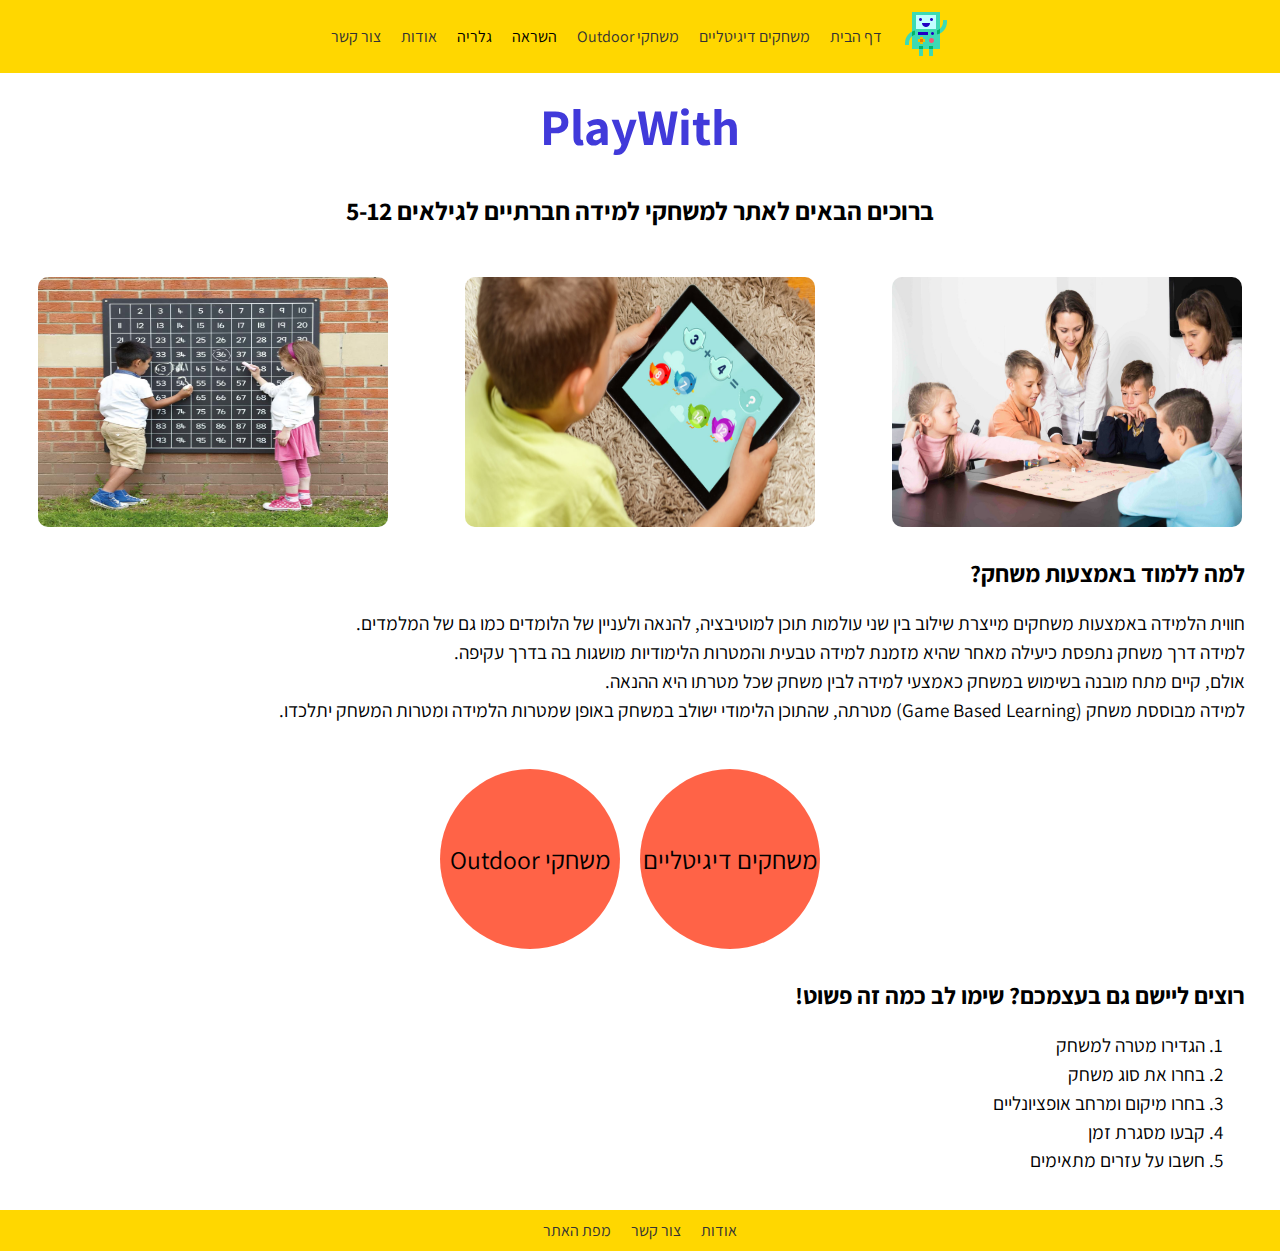
<file: index.html>
﻿<!DOCTYPE html>
<html lang="he">
<head>
    <meta charset="utf-8" />
    <title>PlayWith</title>
    <link rel="icon" href="../pictures/icon.png" />
    <meta name="description" content="Website of friendly games for children between ages 5-12" />
    <meta name="keywords" content="children, games, outdoor, interactive games" />
    <meta name="author" content="Shoval Ichia, Yuval Leybovitz" />
    <meta name="viewport" content="width=device-width, initial-scale=1.0, user-scalable=yes">
    <!-- CSS -->
    <link href="styles/style.css" rel="stylesheet" />
</head>
<body>
    <!-- Top page -->
    <header>
        <nav aria-label="תפריט ראשי">
            <ul class="nav-ul">
                <li><a href="index.html"><img class="logo-space" src="pictures/icon.png" /></a></li>
                <li><a href="index.html">דף הבית</a></li>
                <li><a href="digitalGames.html">משחקים דיגיטליים</a></li>
                <li class="dropdown">
                    <a>משחקי Outdoor</a>
                    <ul class="sub-menu">
                        <li><a class="notActive" href="#">עשה זאת בעצמך</a></li>
                        <li><a class="notActive" href="#">דוגמאות למשחקים</a></li>
                    </ul>
                </li>
                <li><a class="notActive">השראה</a></li>
                <li><a class="notActive">גלריה</a></li>
                <li class="dropdown">
                    <a>אודות</a>
                    <ul class="sub-menu">
                        <li><a href="about.html">הכר את PlayWith</a></li>
                    </ul>
                </li>
                <li class="dropdown">
                    <a>צור קשר</a>
                    <ul class="sub-menu">
                        <li><a href="contactUs.html">כתבו לנו</a></li>
                        <li><a class="notActive" href="#">פידבק</a></li>
                    </ul>
                </li>
            </ul>
        </nav>
    </header>

    <!-- Website title -->
    <div>
        <h1 class="page-title">PlayWith</h1>
        <h2 class="sub-page-title">ברוכים הבאים לאתר למשחקי למידה חברתיים לגילאים 5-12</h2>
    </div>

    <!-- 3 pictures -->
    <div class="pictures-rectangle">
        <img class="pictures-flex" src="pictures/gamePicture1.png" alt="a teacher and children play with cube board" />
        <img class="pictures-flex" src="pictures/gamePicture2.png" alt="digital game of addition exercises in math" />
        <img class="pictures-flex" src="pictures/gamePicture5.png" alt="outdoor game of multiply exercises in math" />
    </div>

    <!-- The main of the website -->
    <main class="section-container">
        <h2 class="p1-title">למה ללמוד באמצעות משחק?</h2>
        <p class="p1-content">
            חווית הלמידה באמצעות משחקים מייצרת שילוב בין שני עולמות תוכן למוטיבציה, להנאה ולעניין של הלומדים כמו גם של המלמדים. <br />
            למידה דרך משחק נתפסת כיעילה מאחר שהיא מזמנת למידה טבעית והמטרות הלימודיות מושגות בה בדרך עקיפה. <br />
            אולם, קיים מתח מובנה בשימוש במשחק כאמצעי למידה לבין משחק שכל מטרתו היא ההנאה. <br />
            למידה מבוססת משחק (Game Based Learning) מטרתה, שהתוכן הלימודי ישולב במשחק באופן שמטרות הלמידה ומטרות המשחק יתלכדו.
        </p>
    </main>

    <!-- Navigation to sub-pages of the website -->
    <div class="circle-shape">
        <a href="digitalGames.html" id="dital-games-circle">
            <div class="circle">
                <span class="text">משחקים דיגיטליים</span>
            </div>
        </a>
        <a class="notActive">
            <div class="circle">
                <span class="text">משחקי Outdoor</span>
            </div>
        </a>
    </div>

    <!-- Application steps -->
    <section class="section-container">
        <h2 class="p1-title">רוצים ליישם גם בעצמכם? שימו לב כמה זה פשוט!</h2>
        <div class="application-steps">
            <ol>
                <li>הגדירו מטרה למשחק</li>
                <li>בחרו את סוג משחק</li>
                <li>בחרו מיקום ומרחב אופציונליים</li>
                <li>קבעו מסגרת זמן</li>
                <li>חשבו על עזרים מתאימים</li>
            </ol>
        </div>
    </section>

    <!-- Footer section -->
    <footer>
        <div class="nav-template">
            <nav aria-label="תפריט תחתון">
                <ul class="nav-ul">
                    <li class="nav-li"><a href="about.html">אודות</a></li>
                    <li class="nav-li"><a href="contactUs.html">צור קשר</a></li>
                    <li class="nav-li"><a href="map.html">מפת האתר</a></li>
                </ul>
            </nav>
        </div>
    </footer>
</body>
</html>
</file>
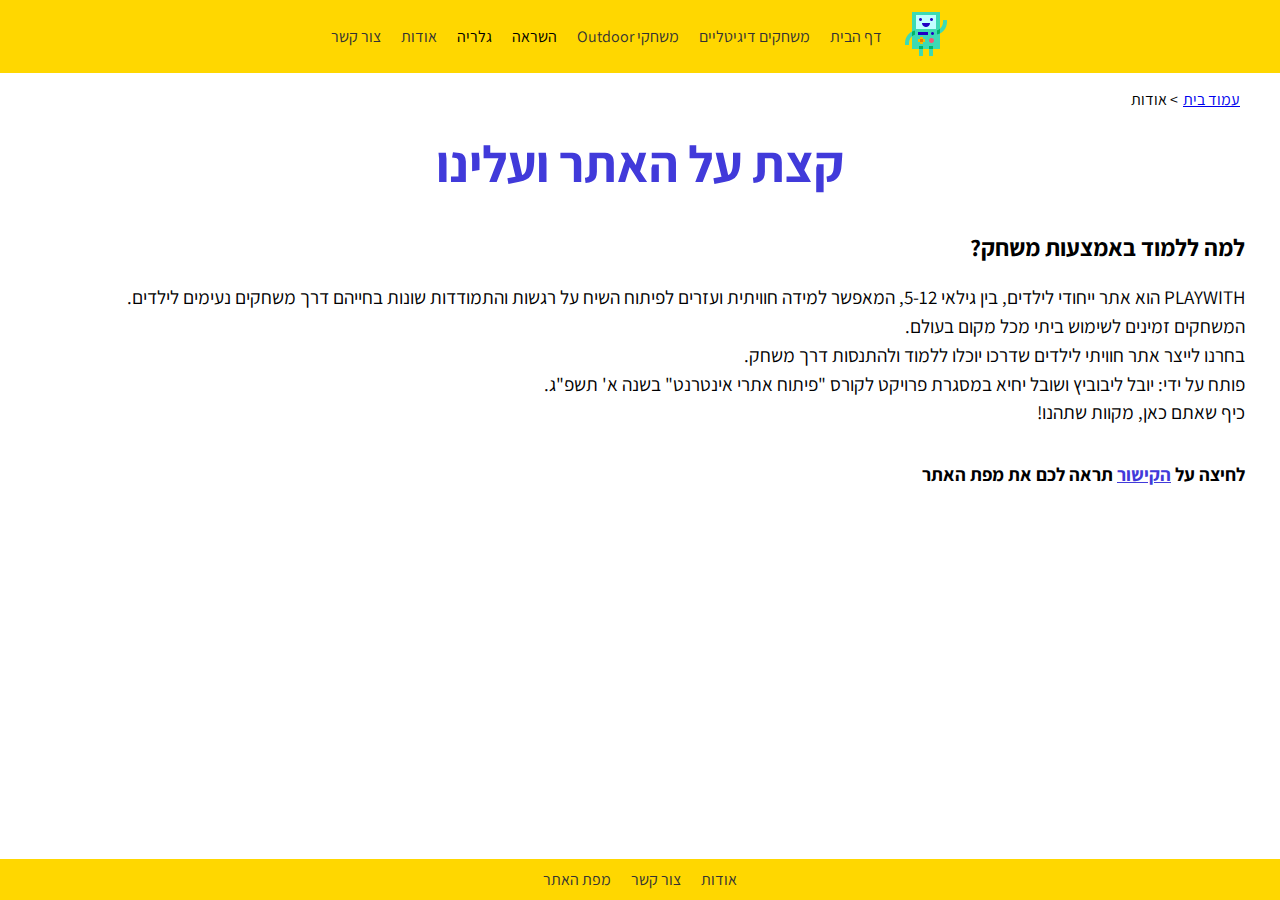
<file: about.html>
﻿<!DOCTYPE html>
<html lang="he">
<head>
    <meta charset="utf-8" />
    <title>PlayWith</title>
    <link rel="icon" href="../pictures/icon.png" />
    <meta name="description" content="PlayWith about us page" />
    <meta name="keywords" content="PlayWith, about us, people, meet us" />
    <meta name="author" content="Shoval Ichia, Yuval Leybovitz" />
    <meta name="viewport" content="width=device-width, initial-scale=1.0, user-scalable=yes">
    <!-- CSS -->
    <link href="styles/style.css" rel="stylesheet" />
    <link href="styles/about.css" rel="stylesheet" />
</head>
<body>
    <!-- Top page -->
    <header>
        <nav aria-label="תפריט ראשי">
            <ul class="nav-ul">
                <li><a href="index.html"><img class="logo-space" src="../pictures/icon.png" /></a></li>
                <li><a href="index.html">דף הבית</a></li>
                <li><a href="digitalGames.html">משחקים דיגיטליים</a></li>
                <li class="dropdown">
                    <a>משחקי Outdoor</a>
                    <ul class="sub-menu">
                        <li><a class="notActive" href="#">עשה זאת בעצמך</a></li>
                        <li><a class="notActive" href="#">דוגמאות למשחקים</a></li>
                    </ul>
                </li>
                <li><a class="notActive">השראה</a></li>
                <li><a class="notActive">גלריה</a></li>
                <li class="dropdown">
                    <a>אודות</a>
                    <ul class="sub-menu">
                        <li><a href="about.html">הכר את PlayWith</a></li>
                    </ul>
                </li>
                <li class="dropdown">
                    <a>צור קשר</a>
                    <ul class="sub-menu">
                        <li><a href="contactUs.html">כתבו לנו</a></li>
                        <li><a class="notActive" href="#">פידבק</a></li>
                    </ul>
                </li>
            </ul>
        </nav>
    </header>

    <!-- Breadcrumbs -->
    <nav aria-label="פירורי לחם">
        <ol class="breadCrumb">
            <li><a href="index.html">עמוד בית</a></li>
            <li>אודות</li>
        </ol>
    </nav>

    <!-- Website title -->
    <div>
        <h1 class="page-title">קצת על האתר ועלינו</h1>
    </div>

    <!-- The main of the website -->
    <main class="section-container">
        <h2 class="p1-title">למה ללמוד באמצעות משחק?</h2>
        <p class="p1-content">
            PLAYWITH הוא אתר ייחודי לילדים, בין גילאי 5-12, המאפשר למידה חוויתית ועזרים לפיתוח השיח על רגשות והתמודדות שונות בחייהם דרך משחקים נעימים לילדים.<br />
            המשחקים זמינים לשימוש ביתי מכל מקום בעולם.<br />
            בחרנו לייצר אתר חוויתי לילדים שדרכו יוכלו ללמוד ולהתנסות דרך משחק.<br />
            פותח על ידי:  יובל ליבוביץ ושובל יחיא במסגרת פרויקט לקורס "פיתוח אתרי אינטרנט" בשנה א' תשפ"ג.<br />
            כיף שאתם כאן, מקוות שתהנו!
        </p>
    </main>

    <h3 class="section-container">לחיצה על <a class="website-link" href="map.html">הקישור</a> תראה לכם את מפת האתר</h3>

    <!-- Footer section -->
    <footer id="bottom-section">
        <div class="nav-template">
            <nav aria-label="תפריט תחתון">
                <ul class="nav-ul">
                    <li class="nav-li"><a href="about.html">אודות</a></li>
                    <li class="nav-li"><a href="contactUs.html">צור קשר</a></li>
                    <li class="nav-li"><a href="map.html">מפת האתר</a></li>
                </ul>
            </nav>
        </div>
    </footer>
</body>
</html>
</file>
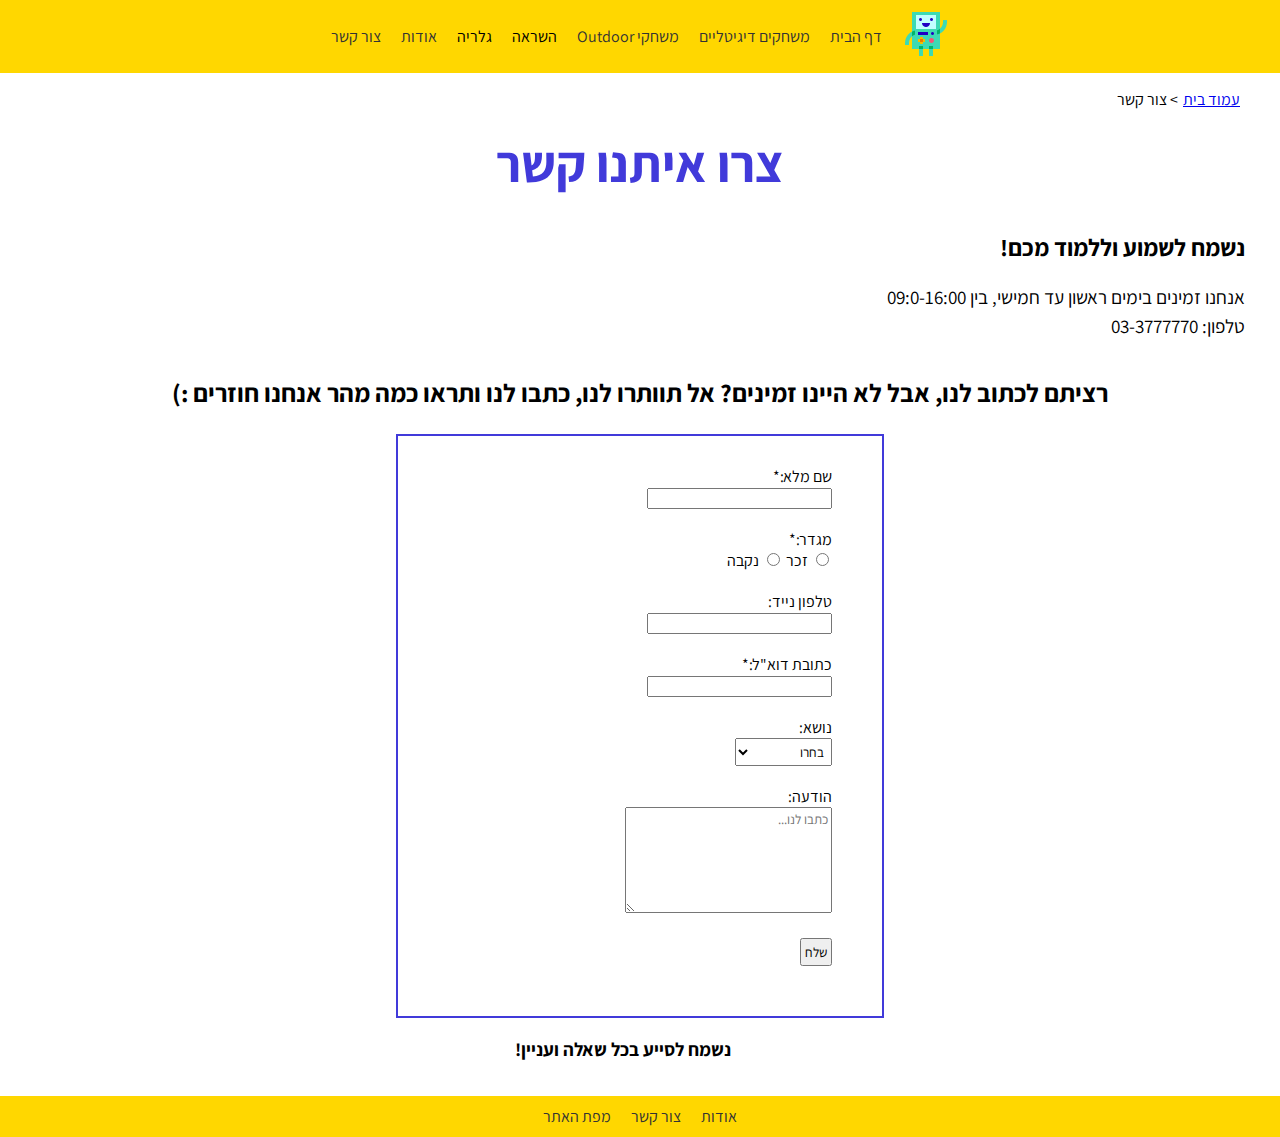
<file: contactUs.html>
﻿<!DOCTYPE html>
<html lang="he">
    <head>
        <meta charset="utf-8" />
        <title>PlayWith</title>
        <link rel="icon" href="../pictures/icon.png" />
        <meta name="description" content="PlayWith Contact us page" />
        <meta name="keywords" content="PlayWith, Contact us, contact, Find Us" />
        <meta name="author" content="Shoval Ichia, Yuval Leybovitz" />
        <meta name="viewport" content="width=device-width, initial-scale=1.0, user-scalable=yes">
        <!-- link to CSS -->
        <link href="styles/style.css" rel="stylesheet" />
        <link href="styles/contactUs.css" rel="stylesheet" />
    </head>
    <body>
        <!-- Top page -->
        <header>
            <nav aria-label="תפריט ראשי">
                <ul class="nav-ul">
                    <li><a href="index.html"><img class="logo-space" src="../pictures/icon.png" /></a></li>
                    <li><a href="index.html">דף הבית</a></li>
                    <li><a href="digitalGames.html">משחקים דיגיטליים</a></li>
                    <li class="dropdown">
                        <a>משחקי Outdoor</a>
                        <ul class="sub-menu">
                            <li><a class="notActive" href="#">עשה זאת בעצמך</a></li>
                            <li><a class="notActive" href="#">דוגמאות למשחקים</a></li>
                        </ul>
                    </li>
                    <li><a class="notActive">השראה</a></li>
                    <li><a class="notActive">גלריה</a></li>
                    <li class="dropdown">
                        <a>אודות</a>
                        <ul class="sub-menu">
                            <li><a href="about.html">הכר את PlayWith</a></li>
                        </ul>
                    </li>
                    <li class="dropdown">
                        <a>צור קשר</a>
                        <ul class="sub-menu">
                            <li><a href="contactUs.html">כתבו לנו</a></li>
                            <li><a class="notActive" href="#">פידבק</a></li>
                        </ul>
                    </li>
                </ul>  
            </nav>
        </header>

        <!-- Breadcrumbs -->
        <nav aria-label="פירורי לחם">
            <ol class="breadCrumb">
                <li><a href="index.html">עמוד בית</a></li>
                <li>צור קשר</li>
            </ol>
        </nav>

        <!-- Website title -->
        <div>
            <h1 class="page-title">צרו איתנו קשר</h1>
        </div>

        <!-- The main of the website -->
        <main class="section-container">
            <h2 class="p1-title">נשמח לשמוע וללמוד מכם!</h2>
            <p class="p1-content">
                אנחנו זמינים בימים ראשון עד חמישי, בין 09:0-16:00<br />
                טלפון: 03-3777770<br />
            </p>
        </main>

        <h3 class="sub-page-title">רציתם לכתוב לנו, אבל לא היינו זמינים? אל תוותרו לנו, כתבו לנו ותראו כמה מהר אנחנו חוזרים :)</h3>

        <!-- Form section -->
        <fieldset>
            <form>
                <!-- insert full name -->
                <div class="form-section">
                    <label for="full-name" class="form-section">
                        שם מלא:*<br />
                        <input type="text" required>
                    </label>
                </div>

                <!-- insert gender -->
                <div class="gender form-section">
                    <label for="name" class="form-section">מגדר:*</label><br />
                    <input type="radio" value="male">
                    <label for="male">זכר</label>
                    <input type="radio" value="female">
                    <label for="female">נקבה</label>
                </div>

                <div class="form-section">
                    <label for="phone">טלפון נייד:</label><br />
                    <input type="tel" id="phone" name="phone">
                </div>

                <div class="form-section">
                    <label for="email">כתובת דוא"ל:*</label><br />
                    <input type="email" id="email" name="email" required>
                </div>

                <div class="form-section">
                    <label for="subject">נושא:</label><br />
                    <select class="subject-dropdown" name="subject">
                        <option value="בחרו" disabled selected>בחרו</option>
                        <option value="משהו לא עובד">משהו לא עובד</option>
                        <option value="שגיאת תוכן">שגיאת תוכן</option>
                        <option value="הצעה לשיפור">הצעה לשיפור</option>
                        <option value="אחר">אחר</option>
                    </select>
                </div>

                <div class="form-section">
                    <label for="message">הודעה:</label><br />
                    <textarea id="message" name="message" maxlength="1000" placeholder="כתבו לנו..."></textarea>
                </div>

                <div class="form-section">
                    <a href="mailto:support@playwith.com"><input type="submit" class="subject" id="subject-send" value="שלח"></a>
                </div>
            </form>
        </fieldset>

        <h3 class="section-container" id="sub-title-bottom">נשמח לסייע בכל שאלה ועניין!</h3>

        <!-- Footer section -->
        <footer>
            <div class="nav-template">
                <nav aria-label="תפריט תחתון">
                    <ul class="nav-ul">
                        <li class="nav-li"><a href="about.html">אודות</a></li>
                        <li class="nav-li"><a href="contactUs.html">צור קשר</a></li>
                        <li class="nav-li"><a href="map.html">מפת האתר</a></li>
                    </ul>
                </nav>
            </div>
        </footer>
    </body>
</html>
</file>
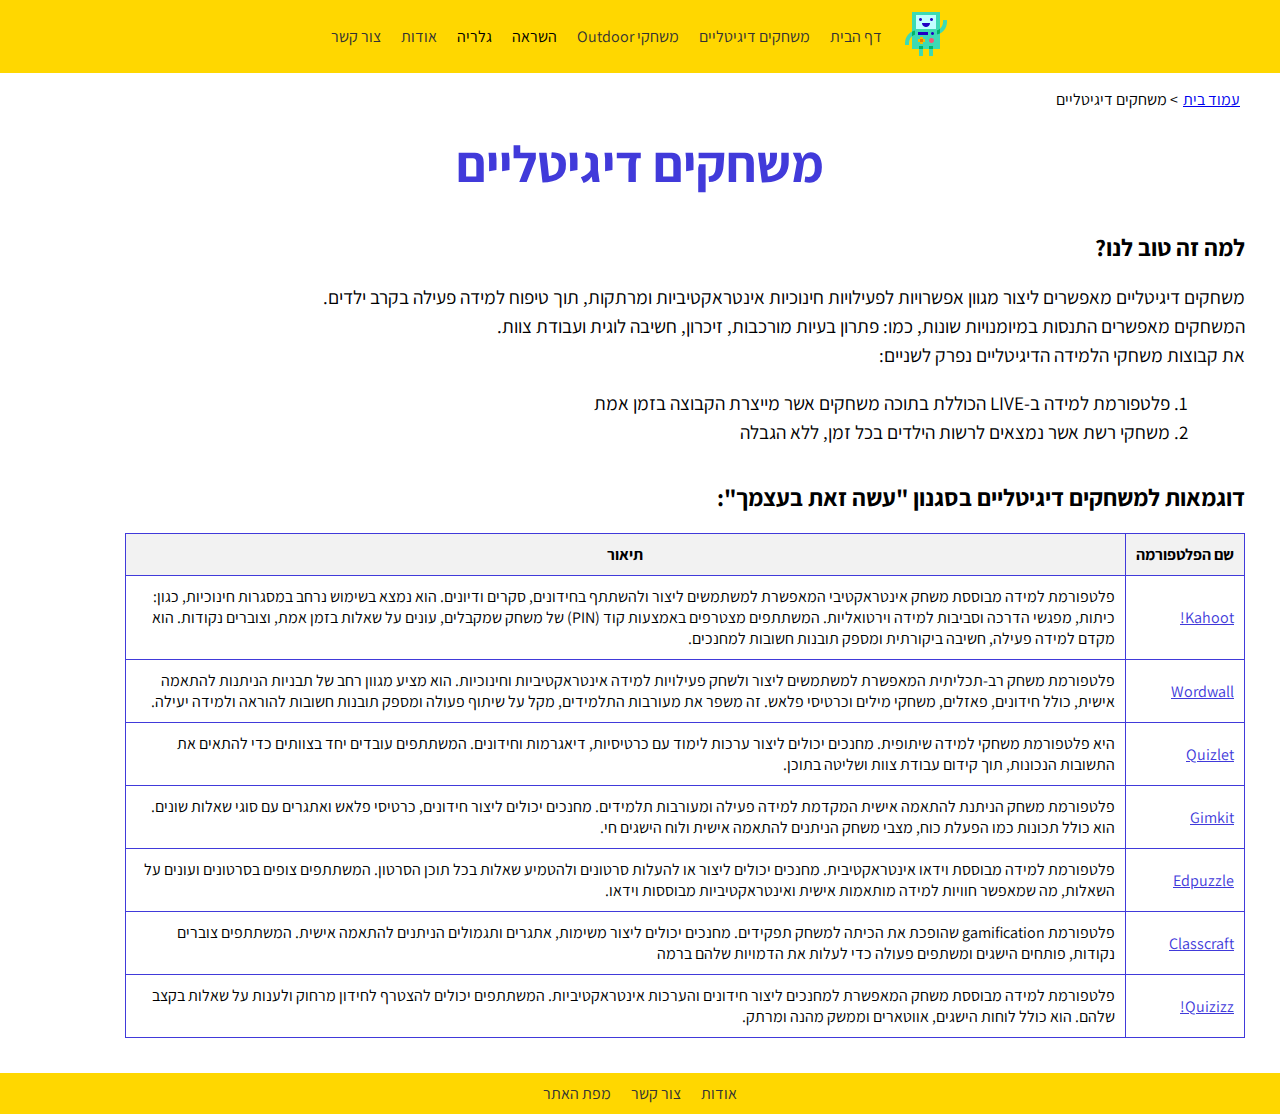
<file: digitalGames.html>
﻿<!DOCTYPE html>
<html lang="he">
<head>
    <meta charset="utf-8" />
    <title>PlayWith</title>
    <link rel="icon" href="../pictures/icon.png" />
    <meta name="description" content="Digital games website" />
    <meta name="keywords" content="digital games, computers, interactive, interactive games" />
    <meta name="author" content="Shoval Ichia, Yuval Leybovitz" />
    <meta name="viewport" content="width=device-width, initial-scale=1.0, user-scalable=yes">
    <!-- CSS -->
    <link href="styles/style.css" rel="stylesheet" />
    <link href="styles/digital.css" rel="stylesheet" />
</head>
<body>
    <!-- Top page -->
    <header>
        <nav aria-label="תפריט ראשי">
            <ul class="nav-ul">
                <li><a href="index.html"><img class="logo-space" src="../pictures/icon.png" /></a></li>
                <li><a href="index.html">דף הבית</a></li>
                <li><a href="digitalGames.html">משחקים דיגיטליים</a></li>
                <li class="dropdown">
                    <a>משחקי Outdoor</a>
                    <ul class="sub-menu">
                        <li><a class="notActive" href="#">עשה זאת בעצמך</a></li>
                        <li><a class="notActive" href="#">דוגמאות למשחקים</a></li>
                    </ul>
                </li>
                <li><a class="notActive">השראה</a></li>
                <li><a class="notActive">גלריה</a></li>
                <li class="dropdown">
                    <a>אודות</a>
                    <ul class="sub-menu">
                        <li><a href="about.html">הכר את PlayWith</a></li>
                    </ul>
                </li>
                <li class="dropdown">
                    <a>צור קשר</a>
                    <ul class="sub-menu">
                        <li><a href="contactUs.html">כתבו לנו</a></li>
                        <li><a class="notActive" href="#">פידבק</a></li>
                    </ul>
                </li>
            </ul>
        </nav>
    </header>

    <!-- Breadcrumbs -->
    <nav aria-label="פירורי לחם">
        <ol class="breadCrumb">
            <li><a href="index.html">עמוד בית</a></li>
            <li>משחקים דיגיטליים</li>
        </ol>
    </nav>
        
    <!-- Website title -->
    <div>
        <h1 class="page-title">משחקים דיגיטליים</h1>
    </div>

    <!--  Website content -->
    <section class="section-container">
        <h2 class="p1-title">למה זה טוב לנו?</h2>
        <div class="p1-content">
            <p>
                משחקים דיגיטליים מאפשרים ליצור מגוון אפשרויות לפעילויות חינוכיות אינטראקטיביות ומרתקות, תוך טיפוח למידה פעילה בקרב ילדים. <br />
                המשחקים מאפשרים התנסות במיומנויות שונות, כמו: פתרון בעיות מורכבות, זיכרון, חשיבה לוגית ועבודת צוות. <br />
                את קבוצות משחקי הלמידה הדיגיטליים נפרק לשניים: <br />
            </p>
            <ol class="section-container">
                <li>פלטפורמת למידה ב-LIVE הכוללת בתוכה משחקים אשר מייצרת הקבוצה בזמן אמת</li>
                <li>משחקי רשת אשר נמצאים לרשות הילדים בכל זמן, ללא הגבלה</li>
            </ol>
        </div>
    </section>

    <!-- Website examples -->
    <main class="section-container">
        <h2 class="p1-title">דוגמאות למשחקים דיגיטליים בסגנון "עשה זאת בעצמך":</h2>
        <table>
            <tr>
                <th class="platform">שם הפלטפורמה</th>
                <th>תיאור</th>
            </tr>
            <tr>
                <td><a class="website-link" href="https://kahoot.com" target="_blank">Kahoot!</a></td>
                <td>
                    פלטפורמת למידה מבוססת משחק אינטראקטיבי המאפשרת למשתמשים ליצור ולהשתתף בחידונים, סקרים ודיונים. הוא נמצא בשימוש נרחב במסגרות חינוכיות, כגון: כיתות, מפגשי הדרכה וסביבות למידה וירטואליות. המשתתפים מצטרפים באמצעות קוד (PIN) של משחק שמקבלים, עונים על שאלות בזמן אמת, וצוברים נקודות. הוא מקדם למידה פעילה, חשיבה ביקורתית ומספק תובנות חשובות למחנכים.
                </td>
            </tr>
            <tr>
                <td><a class="website-link" href="https://wordwall.net/he" target="_blank">Wordwall</a></td>
                <td>
                    פלטפורמת משחק רב-תכליתית המאפשרת למשתמשים ליצור ולשחק פעילויות למידה אינטראקטיביות וחינוכיות. הוא מציע מגוון רחב של תבניות הניתנות להתאמה אישית, כולל חידונים, פאזלים, משחקי מילים וכרטיסי פלאש. זה משפר את מעורבות התלמידים, מקל על שיתוף פעולה ומספק תובנות חשובות להוראה ולמידה יעילה.
                </td>
            </tr>
            <tr>
                <td><a class="website-link" href="https://quizlet.com/en-gb" target="_blank">Quizlet</a></td>
                <td>
                    היא פלטפורמת משחקי למידה שיתופית. מחנכים יכולים ליצור ערכות לימוד עם כרטיסיות, דיאגרמות וחידונים. המשתתפים עובדים יחד בצוותים כדי להתאים את התשובות הנכונות, תוך קידום עבודת צוות ושליטה בתוכן.
                </td>
            </tr>
            <tr>
                <td><a class="website-link" href="https://www.gimkit.com" target="_blank">Gimkit</a></td>
                <td>
                    פלטפורמת משחק הניתנת להתאמה אישית המקדמת למידה פעילה ומעורבות תלמידים. מחנכים יכולים ליצור חידונים, כרטיסי פלאש ואתגרים עם סוגי שאלות שונים. הוא כולל תכונות כמו הפעלת כוח, מצבי משחק הניתנים להתאמה אישית ולוח הישגים חי.
                </td>
            </tr>
            <tr>
                <td><a class="website-link" href="https://edpuzzle.com/" target="_blank">Edpuzzle</a></td>
                <td>
                    פלטפורמת למידה מבוססת וידאו אינטראקטיבית. מחנכים יכולים ליצור או להעלות סרטונים ולהטמיע שאלות בכל תוכן הסרטון. המשתתפים צופים בסרטונים ועונים על השאלות, מה שמאפשר חוויות למידה מותאמות אישית ואינטראקטיביות מבוססות וידאו.
                </td>
            </tr>
            <tr>
                <td><a class="website-link" href="https://www.classcraft.com" target="_blank">Classcraft</a></td>
                <td>
                    פלטפורמת gamification שהופכת את הכיתה למשחק תפקידים. מחנכים יכולים ליצור משימות, אתגרים ותגמולים הניתנים להתאמה אישית. המשתתפים צוברים נקודות, פותחים הישגים ומשתפים פעולה כדי לעלות את הדמויות שלהם ברמה
                </td>
            </tr>
            <tr>
                <td><a class="website-link" href="https://quizizz.com/?lng=en" target="_blank">Quizizz!</a></td>
                <td>
                    פלטפורמת למידה מבוססת משחק המאפשרת למחנכים ליצור חידונים והערכות אינטראקטיביות. המשתתפים יכולים להצטרף לחידון מרחוק ולענות על שאלות בקצב שלהם. הוא כולל לוחות הישגים, אווטארים וממשק מהנה ומרתק.
                </td>
            </tr>
        </table>
    </main>

    <!-- Footer section -->
    <footer>
        <div class="nav-template">
            <nav aria-label="תפריט תחתון">
                <ul class="nav-ul">
                    <li class="nav-li"><a href="about.html">אודות</a></li>
                    <li class="nav-li"><a href="contactUs.html">צור קשר</a></li>
                    <li class="nav-li"><a href="map.html">מפת האתר</a></li>
                </ul>
            </nav>
        </div>
    </footer>
</body>
</html>
</file>
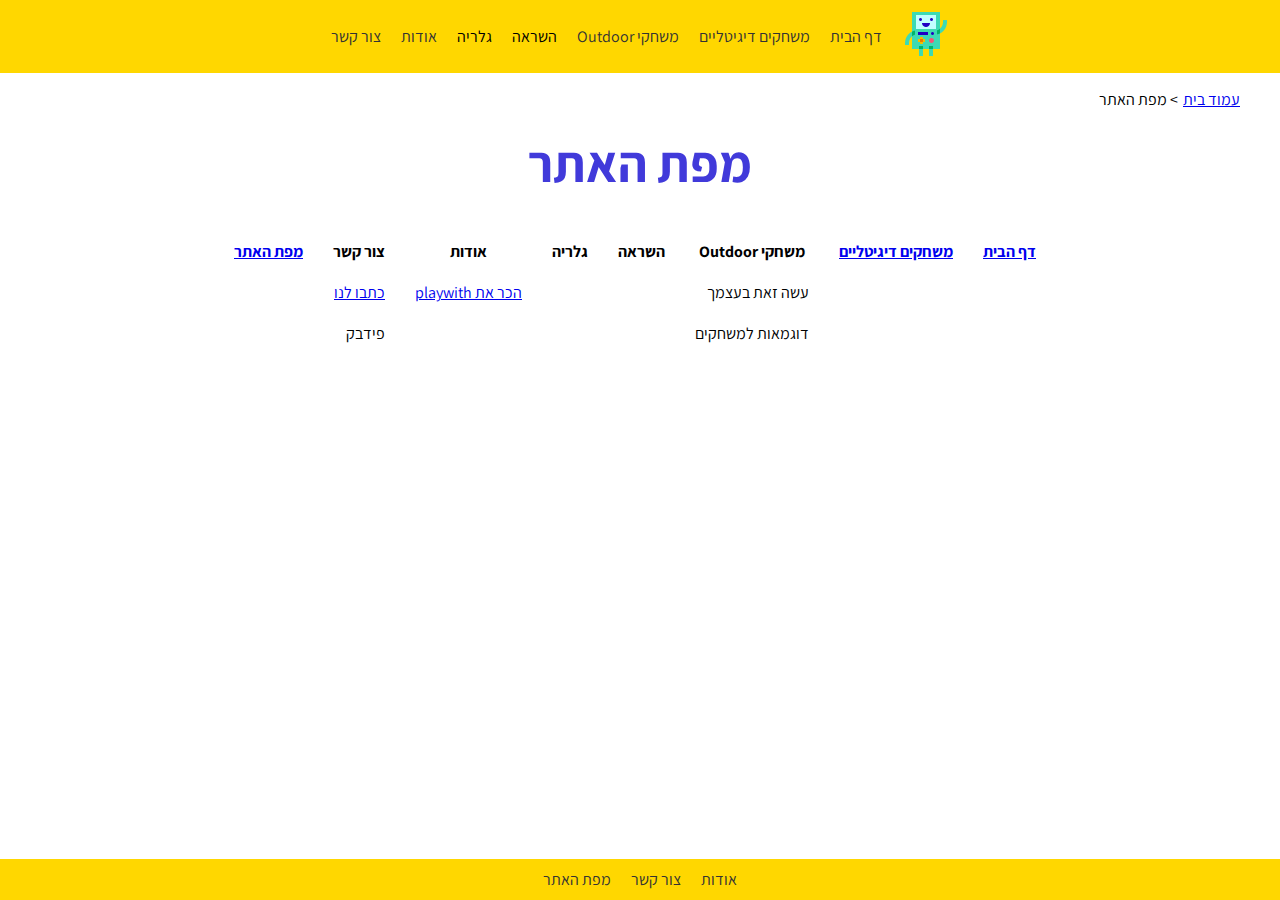
<file: map.html>
﻿<!DOCTYPE html>
<html lang="he">
<head>
    <meta charset="utf-8" />
    <title>PlayWith</title>
    <link rel="icon" href="../pictures/icon.png" />
    <meta name="description" content="Website map" />
    <meta name="keywords" content="website map, map, navigation bar, nav bar" />
    <meta name="author" content="Shoval Ichia, Yuval Leybovitz" />
    <meta name="viewport" content="width=device-width, initial-scale=1.0, user-scalable=yes">
    <!-- CSS -->
    <link href="styles/style.css" rel="stylesheet" />
    <link href="styles/map.css" rel="stylesheet" />
</head>
<body>
    <!-- Top page -->
    <header>
        <nav aria-label="תפריט ראשי">
            <ul class="nav-ul">
                <li><a href="index.html"><img class="logo-space" src="../pictures/icon.png" /></a></li>
                <li><a href="index.html">דף הבית</a></li>
                <li><a href="digitalGames.html">משחקים דיגיטליים</a></li>
                <li class="dropdown">
                    <a>משחקי Outdoor</a>
                    <ul class="sub-menu">
                        <li><a class="notActive" href="#">עשה זאת בעצמך</a></li>
                        <li><a class="notActive" href="#">דוגמאות למשחקים</a></li>
                    </ul>
                </li>
                <li><a class="notActive">השראה</a></li>
                <li><a class="notActive">גלריה</a></li>
                <li class="dropdown">
                    <a>אודות</a>
                    <ul class="sub-menu">
                        <li><a href="about.html">הכר את PlayWith</a></li>
                    </ul>
                </li>
                <li class="dropdown">
                    <a>צור קשר</a>
                    <ul class="sub-menu">
                        <li><a href="contactUs.html">כתבו לנו</a></li>
                        <li><a class="notActive" href="#">פידבק</a></li>
                    </ul>
                </li>
            </ul>
        </nav>
    </header>
    <!-- Breadcrumbs -->
    <nav aria-label="פירורי לחם">
        <ol class="breadCrumb">
            <li><a href="index.html">עמוד בית</a></li>
            <li>מפת האתר</li>
        </ol>
    </nav>

    <!-- Website title -->
    <div>
        <h1 class="page-title">מפת האתר</h1>
    </div>

    <!-- Navigation map-->
    <table class="table-space">
        <tr class="column-space">
            <th><a href="index.html">דף הבית</a></th>
            <th><a href="digitalGames.html">משחקים דיגיטליים</a></th>
            <th><a class="notActive">משחקי Outdoor</a></th>
            <th><a class="notActive">השראה</a></th>
            <th><a class="notActive">גלריה</a></th>
            <th><a class="notActive">אודות</a></th>
            <th><a class="notActive">צור קשר</a></th>
            <th><a href="#">מפת האתר</a></th>
        </tr>
        <tr class="column-space">
            <td></td>
            <td></td>
            <td><a class="notActive">עשה זאת בעצמך</a></td>
            <td></td>
            <td></td>
            <td><a href="about.html">הכר את playwith</a></td>
            <td><a href="contactUs.html">כתבו לנו</a></td>
            <td></td>
        </tr>
        <tr class="column-space">
            <td></td>
            <td></td>
            <td><a class="notActive">דוגמאות למשחקים</a></td>
            <td></td>
            <td></td>
            <td></td>
            <td><a class="notActive">פידבק</a></td>
        </tr>
    </table>

    <!-- Footer section -->
    <footer id="bottom-section">
        <div class="nav-template">
            <nav aria-label="תפריט תחתון">
                <ul class="nav-ul">
                    <li class="nav-li"><a href="about.html">אודות</a></li>
                    <li class="nav-li"><a href="contactUs.html">צור קשר</a></li>
                    <li class="nav-li"><a href="#website-map">מפת האתר</a></li>
                </ul>
            </nav>
        </div>
    </footer>
</body>
</html>
</file>
<file: styles/style.css>
﻿@import url('https://fonts.googleapis.com/css2?family=Assistant:wght@200;300;400;500;600;700;800&family=Titan+One&display=swap');

body {
    direction: rtl;
    font-family: 'Assistant', sans-serif;
    margin: 0 auto;
    width: 1280px;
}

header {
    position: sticky;
    top: 0;
}

nav ul {
    list-style: none;
    margin: 0;
    padding: 0;
}

nav ul li {
    display: inline-block;
}

nav ul li a {
    display: block;
    padding: 10px;
    text-decoration: none;
    color: #333;
}

nav ul li:hover > ul.sub-menu {
    display: block;
}

nav ul ul.sub-menu {
    display: none;
    position: absolute;
    background-color: #f9f9f9;
    border: 1px solid #ccc;
    padding: 0;
}

nav ul ul.sub-menu li {
    display: block;
}

nav ul ul.sub-menu li a {
    padding: 10px;
    color: #333;
}

nav ul ul.sub-menu li a:hover {
    background-color: #FF6347;
    color: white;
    text-decoration: 2px solid #413ADA underline;
    font-weight: bold;
}

.nav-ul {
    display: flex;
    justify-content: center;
    align-items: center;
    list-style-type: none;
    margin: 0;
    padding: 0;
    overflow: hidden;
    background-color: #FFD700;
}

.nav-ul a:hover{
    background-color: #FF6347;
}

/* Breadcrumbs */
nav ol li {
    display: inline-block;
}

nav ol li:after {
    content: ">";
    margin-right: 5px;
}

nav ol li:last-child:after {
    content: "";
}

.notActive {
    color: currentColor;
    cursor: not-allowed;
}

/* Styles for the website title and sub title*/
.page-title {
    margin-top: 20px;
    font-size: 4vw;
    color: #413ADA;
    text-align: center;
}

.sub-page-title {
    text-align: center;
    font-size: 2vw;
    font-weight: bold;
}

/*pictures*/
.pictures-rectangle {
    display: flex;
    justify-content: space-around;
    justify-items: center;
    margin-top: 50px;
    margin-bottom: 30px;

}

.pictures-flex {
    width: 350px;
    height: 250px;
    border-radius: 10px;
    transition: 1s ease;
}

.pictures-flex:hover {
    -webkit-transform: scale(0.8);
    -ms-transform: scale(0.8);
    transform: scale(1.05);
    transition: 1s;
}

/* Styles for the section container - 1st paragraph */
.section-container {
    margin-right: 35px;
    margin-bottom: 35px;
}

.p1-content {
    font-size: 1.5vw;
    line-height: 1.5;
    margin-bottom: 10px;
}

/* Styles for the navigation pages circles */
.circle-shape {
    display: flex;
    justify-content: center;
    align-items: center;
    height: 200px;
}

.circle {
    width: 180px;
    height: 180px;
    border-radius: 50%;
    background-color: #FF6347;
    display: flex;
    justify-content: center;
    align-items: center;
    margin-right: 20px; 
    transition: border-color 0.3s ease; 
}

.circle:hover {
    border: 3px solid #413ADA;
    color: white;
    text-decoration: 2px solid #413ADA underline;
}

.text {
    text-align: center;
    font-size: 2vw;
}

#dital-games-circle:link, #dital-games-circle:visited {
    text-decoration: none;
    color: currentColor;
}

#dital-games-circle:hover, #dital-games-circle:active {
    text-decoration: underline;
}

/* Styles for the check-list section */
.application-steps {
    font-size: 1.5vw;
    line-height: 1.5;
}
</file>
<file: styles/about.css>
#breadcrumps {
    font-size: 16px;
    margin-bottom: 10px;
}

#breadcrumps ul {
    list-style: none;
    padding: 0;
    margin: 0;
}

#breadcrumps li {
    display: inline-block;
    margin-right: 5px;
    color: #333;
}

#breadcrumps li:not(:last-child)::after {
    content: ">";
    margin-right: 5px;
}

#breadcrumps a {
    text-decoration: none;
    color: #333;
}

#breadcrumps a:hover {
    text-decoration: underline;
}

/*Websites' links*/
.website-link:link, .website-link:active, .website-link:visited {
    color: #413ADA;
}

.website-link:hover {
    text-decoration: 2px solid #413ADA underline;
    font-weight: bold;
    color: #FF6347;
}

#bottom-section {
    position: fixed;
    bottom: 0;
    width: 100%;
}
</file>
<file: styles/contactUs.css>
#breadcrumps {
    font-size: 16px;
    margin-bottom: 10px;
}

#breadcrumps ul {
    list-style: none;
    padding: 0;
    margin: 0;
}

#breadcrumps li {
    display: inline-block;
    margin-right: 5px;
    color: #333;
}

#breadcrumps li:not(:last-child)::after {
    content: ">";
    margin-right: 5px;
}

#breadcrumps a {
    text-decoration: none;
    color: #333;
}

#breadcrumps a:hover {
    text-decoration: underline;
}

.notActive{
    cursor: not-allowed;
}

fieldset {
    padding-top: 10px;
    padding-bottom: 50px;
    padding-right: 50px;
    padding-left: 50px;
    width: 30%;
    margin: 0 auto;
    border: 2px solid #413ADA;
}

.form-section{
    margin-top: 20px;
}

.subject-dropdown {
    font-family: "Assistant";
    padding: 3px;
}

textarea {
    font-family: "Assistant";
    padding-right: 3px;
    width: 200px;
    height: 100px;
}

#subject-send {
    font-family: "Assistant";
    padding: 3px;
}

#subject-send:hover {
    background-color: #FF6347;
    color: white;
    border-radius: 3px;
    border-color: #413ADA;
}

#sub-title-bottom{
    text-align: center;
}

#bottom-section {
    position: fixed;
    bottom: 0;
    width: 100%;
}
</file>
<file: styles/digital.css>
﻿/*Table*/
table {
    border-collapse: collapse;
    width: 90%;
}

th {
    background-color: #f2f2f2; 
}

th.platform {
    white-space: nowrap;
}

th, td {
    border: 1px solid #413ADA;
    padding: 10px;
}

tr:hover{
    background-color: #FF6347;
}

/*Websites' links*/
.website-link:link, .website-link:active, .website-link:visited {
    color: #413ADA;
}

.website-link:hover {
    text-decoration: 2px solid #413ADA underline;
    font-weight: bold;
    color: white;
}
</file>
<file: styles/map.css>
.table-space {
    border-collapse: collapse;
    display: flex;
    justify-content: center;
    justify-items: center;
}

.table-space th,
.table-space td {
    padding: 10px;
}

.column-space th,
.column-space td {
    padding-right: 20px;
}

#bottom-section {
    position: fixed;
    bottom: 0;
    width: 100%;
}
</file>
